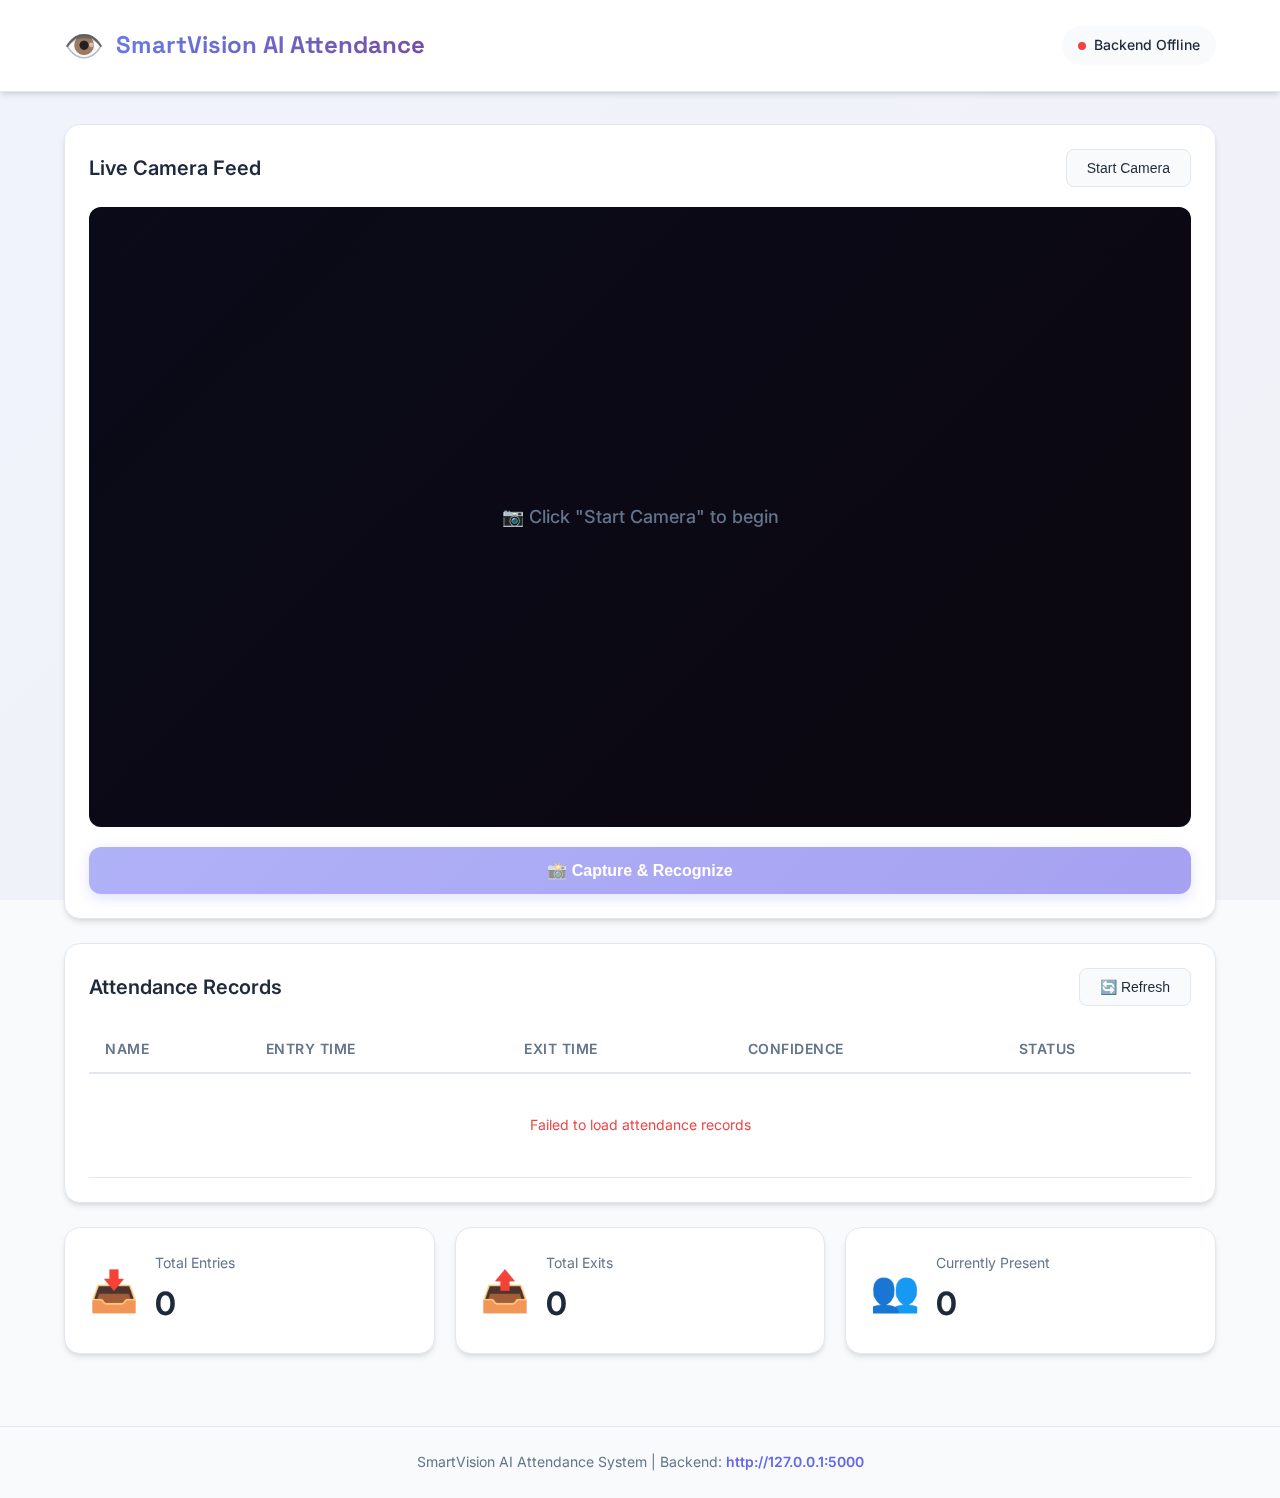
<file: frontend/index.html>
<!DOCTYPE html>
<html lang="en">
<head>
    <meta charset="UTF-8" />
    <meta name="viewport" content="width=device-width, initial-scale=1.0" />
    <title>SmartVision AI Attendance System</title>
    <link rel="preconnect" href="https://fonts.googleapis.com" />
    <link rel="preconnect" href="https://fonts.gstatic.com" crossorigin />
    <link href="https://fonts.googleapis.com/css2?family=Inter:wght@400;500;600;700&family=Space+Grotesk:wght@600;700&display=swap" rel="stylesheet" />
    <link rel="stylesheet" href="style.css" />
</head>
<body>
    <!-- Background Gradient -->
    <div class="bg-gradient"></div>

    <!-- Header -->
    <header class="header">
        <div class="container">
            <div class="logo">
                <div class="logo-icon">👁️</div>
                <h1>SmartVision AI Attendance</h1>
            </div>
            <div class="status-badge" id="backend-status">
                <span class="status-dot"></span>
                <span>Checking Backend...</span>
            </div>
        </div>
    </header>

    <!-- Main Content -->
    <main class="container main-content">
        <!-- Webcam Section -->
        <section class="card webcam-section">
            <div class="card-header">
                <h2>Live Camera Feed</h2>
                <button class="btn-secondary" id="toggle-camera">Start Camera</button>
            </div>
            <div class="webcam-container">
                <video id="webcam" autoplay playsinline></video>
                <canvas id="canvas" style="display: none;"></canvas>
                <div class="webcam-placeholder" id="webcam-placeholder">
                    <p>📷 Click "Start Camera" to begin</p>
                </div>
            </div>
            <div class="controls">
                <button class="btn-primary" id="capture-btn" disabled>
                    <span id="capture-text">📸 Capture & Recognize</span>
                    <div class="spinner" id="capture-spinner" style="display: none;"></div>
                </button>
            </div>
        </section>

        <!-- Recognition Result -->
        <section class="card result-section" id="result-section" style="display: none;">
            <div class="result-content" id="result-content">
                <!-- Dynamic result will be inserted here -->
            </div>
        </section>

        <!-- Attendance Table -->
        <section class="card table-section">
            <div class="card-header">
                <h2>Attendance Records</h2>
                <button class="btn-secondary" id="refresh-btn">🔄 Refresh</button>
            </div>
            <div class="table-container">
                <table>
                    <thead>
                        <tr>
                            <th>Name</th>
                            <th>Entry Time</th>
                            <th>Exit Time</th>
                            <th>Confidence</th>
                            <th>Status</th>
                        </tr>
                    </thead>
                    <tbody id="attendance-table">
                        <tr>
                            <td colspan="5" style="text-align: center; padding: 40px;">
                                <div class="spinner"></div>
                                <p style="margin-top: 16px; color: #666;">Loading attendance records...</p>
                            </td>
                        </tr>
                    </tbody>
                </table>
            </div>
        </section>

        <!-- Summary Stats -->
        <section class="stats-grid">
            <div class="stat-card">
                <div class="stat-icon">📥</div>
                <div class="stat-content">
                    <p class="stat-label">Total Entries</p>
                    <h3 class="stat-value" id="stat-entries">0</h3>
                </div>
            </div>
            <div class="stat-card">
                <div class="stat-icon">📤</div>
                <div class="stat-content">
                    <p class="stat-label">Total Exits</p>
                    <h3 class="stat-value" id="stat-exits">0</h3>
                </div>
            </div>
            <div class="stat-card">
                <div class="stat-icon">👥</div>
                <div class="stat-content">
                    <p class="stat-label">Currently Present</p>
                    <h3 class="stat-value" id="stat-present">0</h3>
                </div>
            </div>
        </section>
    </main>

    <!-- Footer -->
    <footer class="footer">
        <p>SmartVision AI Attendance System | Backend: <span id="backend-url">http://127.0.0.1:5000</span></p>
    </footer>

    <script src="script.js"></script>
</body>
</html>
</file>
<file: frontend/style.css>
/* ===== RESET & BASE ===== */
* {
    margin: 0;
    padding: 0;
    box-sizing: border-box;
}

:root {
    --primary: #6366f1;
    --primary-dark: #4f46e5;
    --success: #10b981;
    --danger: #ef4444;
    --warning: #f59e0b;
    --info: #3b82f6;
    --bg-main: #f8fafc;
    --bg-card: #ffffff;
    --text-primary: #1e293b;
    --text-secondary: #64748b;
    --border: #e2e8f0;
    --shadow: 0 4px 6px -1px rgba(0, 0, 0, 0.1), 0 2px 4px -1px rgba(0, 0, 0, 0.06);
    --shadow-lg: 0 20px 25px -5px rgba(0, 0, 0, 0.1), 0 10px 10px -5px rgba(0, 0, 0, 0.04);
}

body {
    font-family: 'Inter', -apple-system, BlinkMacSystemFont, 'Segoe UI', Roboto, sans-serif;
    background: var(--bg-main);
    color: var(--text-primary);
    line-height: 1.6;
    min-height: 100vh;
    position: relative;
    overflow-x: hidden;
}

/* ===== ANIMATED BACKGROUND ===== */
.bg-gradient {
    position: fixed;
    top: 0;
    left: 0;
    width: 100%;
    height: 100%;
    background: linear-gradient(135deg, #667eea 0%, #764ba2 100%);
    opacity: 0.05;
    z-index: -1;
}

.bg-gradient::before {
    content: '';
    position: absolute;
    top: -50%;
    left: -50%;
    width: 200%;
    height: 200%;
    background: radial-gradient(circle, rgba(99, 102, 241, 0.1) 0%, transparent 70%);
    animation: rotate 20s linear infinite;
}

@keyframes rotate {
    0% { transform: rotate(0deg); }
    100% { transform: rotate(360deg); }
}

/* ===== LAYOUT ===== */
.container {
    max-width: 1200px;
    margin: 0 auto;
    padding: 0 24px;
}

/* ===== HEADER ===== */
.header {
    background: var(--bg-card);
    border-bottom: 1px solid var(--border);
    padding: 20px 0;
    box-shadow: var(--shadow);
    position: sticky;
    top: 0;
    z-index: 100;
}

.header .container {
    display: flex;
    justify-content: space-between;
    align-items: center;
}

.logo {
    display: flex;
    align-items: center;
    gap: 12px;
}

.logo-icon {
    font-size: 32px;
    animation: pulse 2s ease-in-out infinite;
}

@keyframes pulse {
    0%, 100% { transform: scale(1); }
    50% { transform: scale(1.1); }
}

.logo h1 {
    font-family: 'Space Grotesk', sans-serif;
    font-size: 24px;
    font-weight: 700;
    background: linear-gradient(135deg, #667eea 0%, #764ba2 100%);
    -webkit-background-clip: text;
    -webkit-text-fill-color: transparent;
    background-clip: text;
}

.status-badge {
    display: flex;
    align-items: center;
    gap: 8px;
    padding: 8px 16px;
    background: var(--bg-main);
    border-radius: 9999px;
    font-size: 14px;
    font-weight: 500;
}

.status-dot {
    width: 8px;
    height: 8px;
    border-radius: 50%;
    background: var(--danger);
    animation: blink 2s ease-in-out infinite;
}

.status-badge.connected .status-dot {
    background: var(--success);
    animation: none;
}

@keyframes blink {
    0%, 100% { opacity: 1; }
    50% { opacity: 0.3; }
}

/* ===== MAIN CONTENT ===== */
.main-content {
    padding: 32px 24px;
    display: grid;
    gap: 24px;
}

/* ===== CARDS ===== */
.card {
    background: var(--bg-card);
    border-radius: 16px;
    padding: 24px;
    box-shadow: var(--shadow);
    border: 1px solid var(--border);
}

.card-header {
    display: flex;
    justify-content: space-between;
    align-items: center;
    margin-bottom: 20px;
}

.card-header h2 {
    font-size: 20px;
    font-weight: 600;
    color: var(--text-primary);
}

/* ===== BUTTONS ===== */
.btn-primary {
    background: linear-gradient(135deg, var(--primary) 0%, var(--primary-dark) 100%);
    color: white;
    padding: 14px 28px;
    border: none;
    border-radius: 12px;
    font-size: 16px;
    font-weight: 600;
    cursor: pointer;
    transition: all 0.3s ease;
    display: flex;
    align-items: center;
    justify-content: center;
    gap: 8px;
    width: 100%;
    box-shadow: 0 4px 14px 0 rgba(99, 102, 241, 0.4);
}

.btn-primary:hover:not(:disabled) {
    transform: translateY(-2px);
    box-shadow: 0 6px 20px 0 rgba(99, 102, 241, 0.5);
}

.btn-primary:disabled {
    opacity: 0.5;
    cursor: not-allowed;
}

.btn-secondary {
    background: var(--bg-main);
    color: var(--text-primary);
    padding: 10px 20px;
    border: 1px solid var(--border);
    border-radius: 8px;
    font-size: 14px;
    font-weight: 500;
    cursor: pointer;
    transition: all 0.2s ease;
}

.btn-secondary:hover {
    background: var(--border);
}

/* ===== WEBCAM SECTION ===== */
.webcam-container {
    position: relative;
    width: 100%;
    aspect-ratio: 16 / 9;
    background: #000;
    border-radius: 12px;
    overflow: hidden;
    margin-bottom: 20px;
}

#webcam {
    width: 100%;
    height: 100%;
    object-fit: cover;
}

.webcam-placeholder {
    position: absolute;
    top: 0;
    left: 0;
    width: 100%;
    height: 100%;
    display: flex;
    align-items: center;
    justify-content: center;
    background: linear-gradient(135deg, rgba(99, 102, 241, 0.1) 0%, rgba(118, 75, 162, 0.1) 100%);
    color: var(--text-secondary);
    font-size: 18px;
    font-weight: 500;
}

/* ===== SPINNER ===== */
.spinner {
    width: 20px;
    height: 20px;
    border: 2px solid rgba(255, 255, 255, 0.3);
    border-top-color: white;
    border-radius: 50%;
    animation: spin 0.8s linear infinite;
}

@keyframes spin {
    to { transform: rotate(360deg); }
}

/* ===== RESULT SECTION ===== */
.result-section {
    animation: slideIn 0.3s ease-out;
}

@keyframes slideIn {
    from {
        opacity: 0;
        transform: translateY(-10px);
    }
    to {
        opacity: 1;
        transform: translateY(0);
    }
}

.result-content {
    text-align: center;
    padding: 20px;
}

.result-icon {
    font-size: 64px;
    margin-bottom: 16px;
}

.result-name {
    font-size: 32px;
    font-weight: 700;
    margin-bottom: 8px;
}

.result-status {
    display: inline-block;
    padding: 8px 20px;
    border-radius: 9999px;
    font-size: 14px;
    font-weight: 600;
    margin-bottom: 16px;
    text-transform: uppercase;
    letter-spacing: 0.5px;
}

.result-status.entry {
    background: rgba(16, 185, 129, 0.1);
    color: var(--success);
}

.result-status.exit {
    background: rgba(239, 68, 68, 0.1);
    color: var(--danger);
}

.result-status.unknown {
    background: rgba(245, 158, 11, 0.1);
    color: var(--warning);
}

.result-status.no_face {
    background: rgba(59, 130, 246, 0.1);
    color: var(--info);
}

.result-confidence {
    font-size: 18px;
    color: var(--text-secondary);
}

.confidence-bar {
    width: 200px;
    height: 8px;
    background: var(--border);
    border-radius: 9999px;
    margin: 16px auto 0;
    overflow: hidden;
}

.confidence-fill {
    height: 100%;
    background: linear-gradient(90deg, var(--success) 0%, var(--primary) 100%);
    border-radius: 9999px;
    transition: width 0.5s ease;
}

/* ===== TABLE ===== */
.table-container {
    overflow-x: auto;
    max-height: 500px;
    overflow-y: auto;
}

table {
    width: 100%;
    border-collapse: collapse;
}

thead {
    position: sticky;
    top: 0;
    background: var(--bg-card);
    z-index: 10;
}

thead th {
    text-align: left;
    padding: 12px 16px;
    font-weight: 600;
    font-size: 14px;
    color: var(--text-secondary);
    text-transform: uppercase;
    letter-spacing: 0.5px;
    border-bottom: 2px solid var(--border);
}

tbody td {
    padding: 16px;
    border-bottom: 1px solid var(--border);
    font-size: 14px;
}

tbody tr:hover {
    background: var(--bg-main);
}

.status-tag {
    display: inline-block;
    padding: 4px 12px;
    border-radius: 9999px;
    font-size: 12px;
    font-weight: 600;
}

.status-tag.present {
    background: rgba(16, 185, 129, 0.1);
    color: var(--success);
}

.status-tag.left {
    background: rgba(100, 116, 139, 0.1);
    color: var(--text-secondary);
}

/* ===== STATS GRID ===== */
.stats-grid {
    display: grid;
    grid-template-columns: repeat(auto-fit, minmax(250px, 1fr));
    gap: 20px;
}

.stat-card {
    background: var(--bg-card);
    border-radius: 16px;
    padding: 24px;
    box-shadow: var(--shadow);
    border: 1px solid var(--border);
    display: flex;
    align-items: center;
    gap: 16px;
    transition: transform 0.2s ease;
}

.stat-card:hover {
    transform: translateY(-4px);
    box-shadow: var(--shadow-lg);
}

.stat-icon {
    font-size: 40px;
}

.stat-content {
    flex: 1;
}

.stat-label {
    font-size: 14px;
    color: var(--text-secondary);
    margin-bottom: 4px;
}

.stat-value {
    font-size: 32px;
    font-weight: 700;
    color: var(--text-primary);
}

/* ===== FOOTER ===== */
.footer {
    text-align: center;
    padding: 24px;
    color: var(--text-secondary);
    font-size: 14px;
    border-top: 1px solid var(--border);
    margin-top: 40px;
}

#backend-url {
    font-weight: 600;
    color: var(--primary);
}

/* ===== RESPONSIVE ===== */
@media (max-width: 768px) {
    .header .container {
        flex-direction: column;
        gap: 16px;
    }

    .logo h1 {
        font-size: 20px;
    }

    .stats-grid {
        grid-template-columns: 1fr;
    }

    .card {
        padding: 16px;
    }

    table {
        font-size: 12px;
    }

    thead th,
    tbody td {
        padding: 8px;
    }
}
</file>
